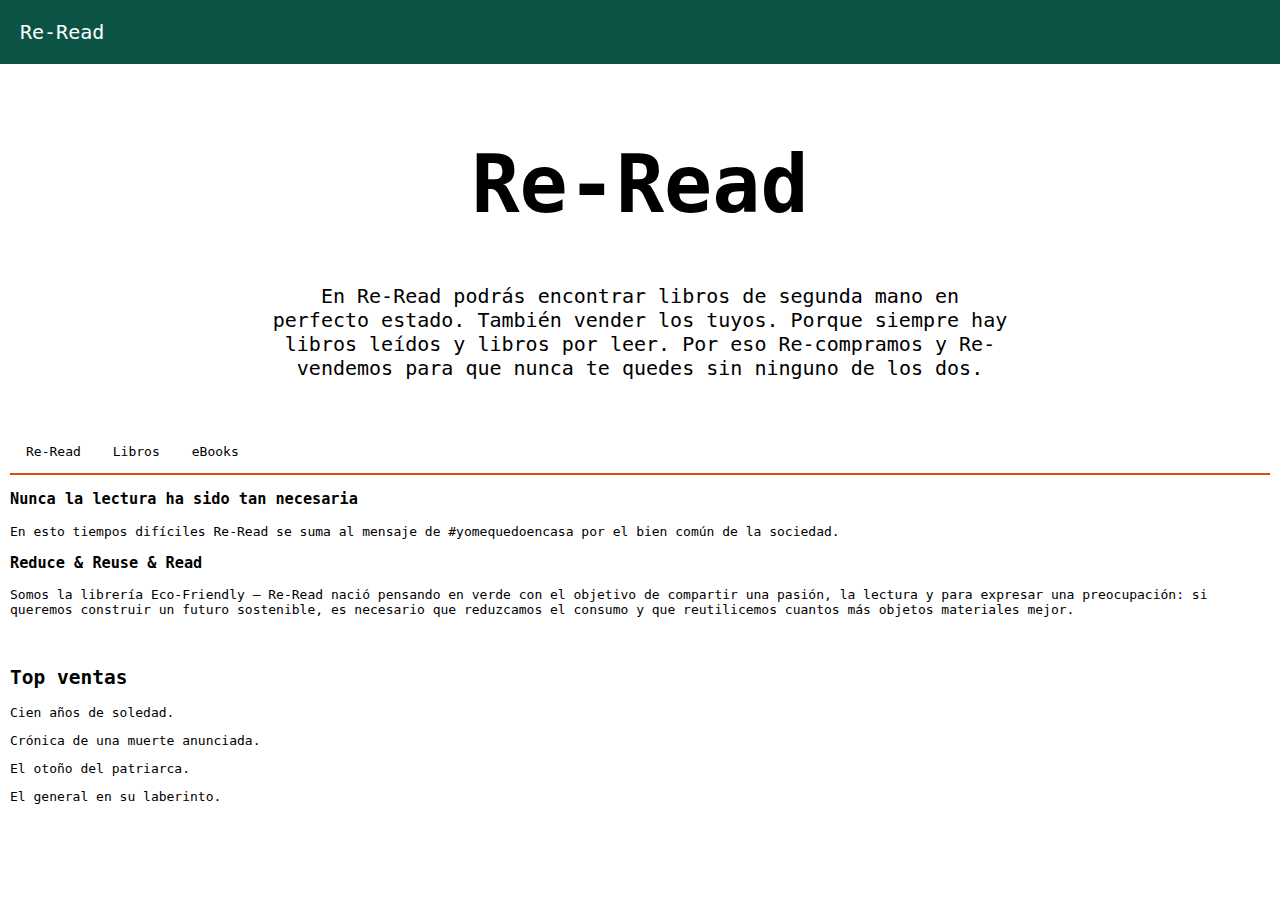
<file: index.html>
<!DOCTYPE html>
<html lang="en">
<head>
<title>Re-Read</title>
<meta charset="utf-8">
<meta name="viewport" content="width=device-width, initial-scale=1.0">
<link rel="stylesheet" type="text/css" href="css/estilos.css">
</head>
<body>

<title>Re-Read</title>

<div class="logo">Re-Read</div>

<div class="header">
  <h1>Re-Read</h1>
  <p>En Re-Read podrás encontrar libros de segunda mano en perfecto estado. También vender los tuyos. Porque siempre hay libros leídos y libros por leer. Por eso Re-compramos y Re-vendemos para que nunca te quedes sin ninguno de los dos.</p>
</div>

<div class="row">
  <div class="column middle">
    <div class="topnav">
      <a href="index.html" class="active">Re-Read</a>
      <a href="view/libros.html">Libros</a>
      <a href="view/ebooks.html">eBooks</a>
    </div>
    <div class="textpage">
      <h3>Nunca la lectura ha sido tan necesaria</h3>
      <p>En esto tiempos difíciles Re-Read se suma al mensaje de #yomequedoencasa por el bien común de la sociedad.</p>

      <h3>Reduce & Reuse & Read</h3>
      <p>Somos la librería Eco-Friendly  – Re-Read nació pensando en verde con el objetivo de compartir una pasión, la lectura y para expresar una preocupación: si queremos construir un futuro sostenible, es necesario que reduzcamos el consumo y que reutilicemos cuantos más objetos materiales mejor.</p>
    </div>
  </div>
  
  <div class="column side">
    <h2>Top ventas</h2>
    <p>Cien años de soledad.</p>
    <p>Crónica de una muerte anunciada.</p>
    <p>El otoño del patriarca.</p>
    <p>El general en su laberinto.</p>
  </div>
</div>
  
</body>
</html>
</file>
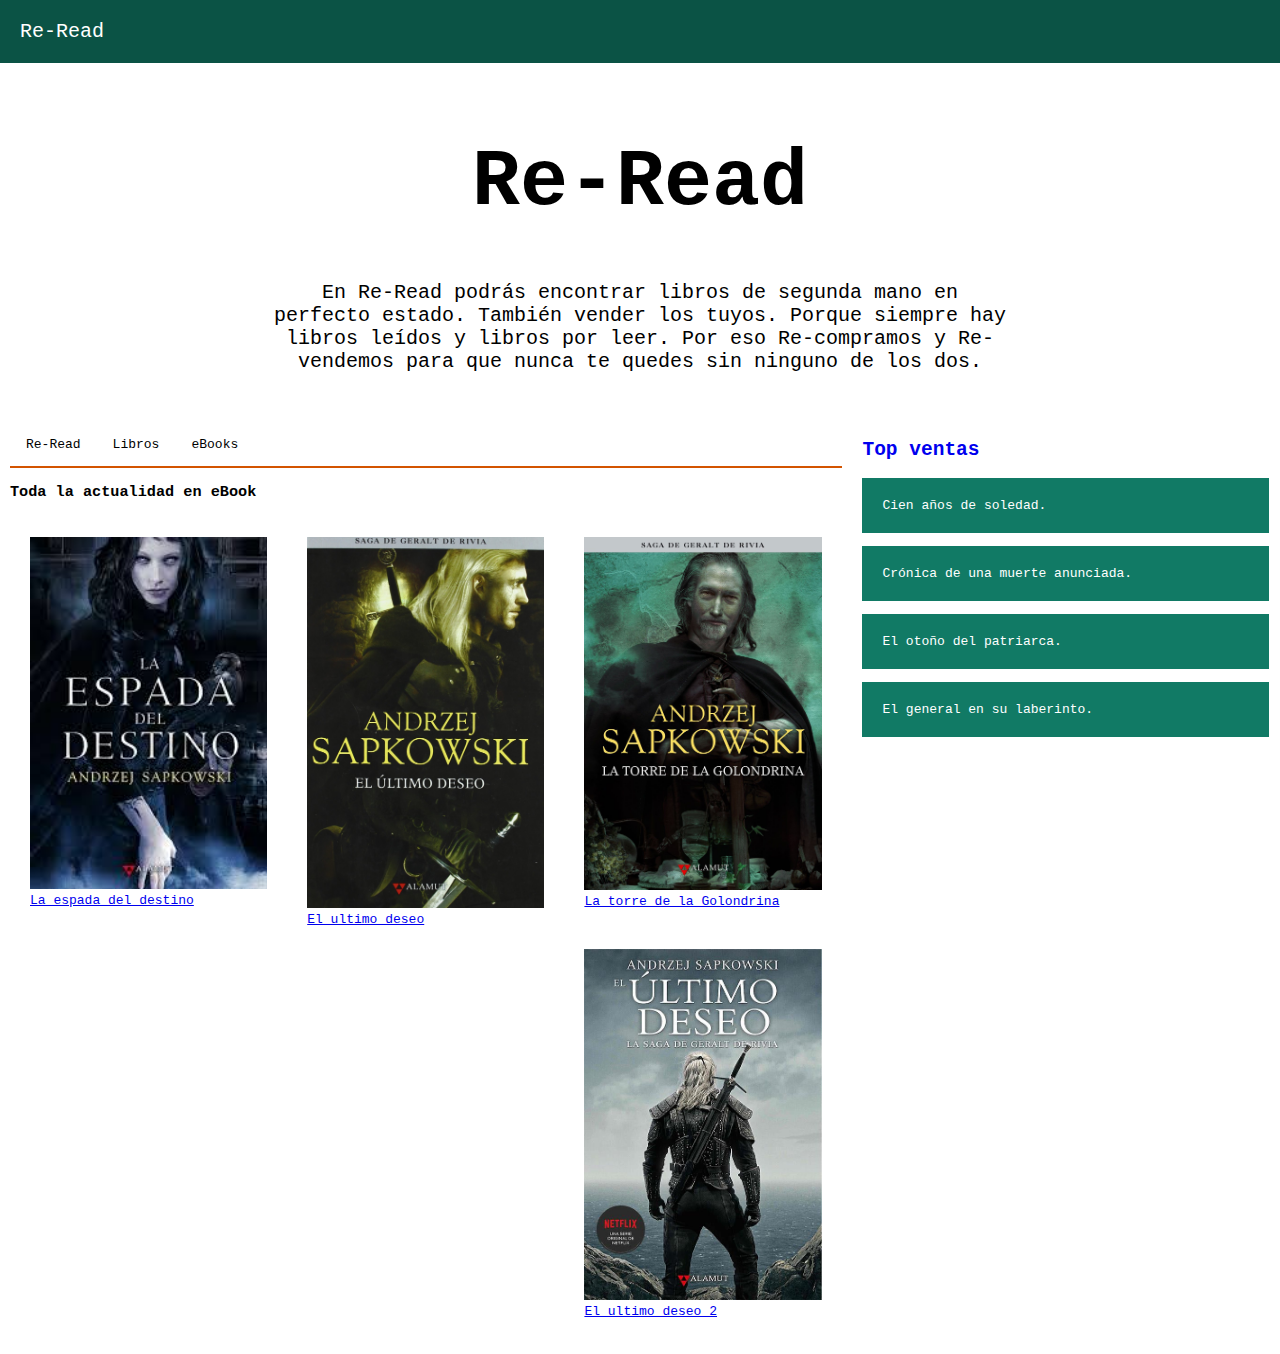
<file: view/ebooks.html>
<!DOCTYPE html>
<html lang="en">
<head>
<title>CSS Website Layout</title>
<meta charset="utf-8">
<meta name="viewport" content="width=device-width, initial-scale=1">
<!--Estilos enlazados-->
<link rel="stylesheet" type="text/css" href="../css/estilos.css">
</head>
<body>

  <div class="logo">Re-Read</div>

<div class="header">
  <h1>Re-Read</h1>
  <p>En Re-Read podrás encontrar libros de segunda mano en perfecto estado. También vender los tuyos. Porque siempre hay libros leídos y libros por leer. Por eso Re-compramos y Re-vendemos para que nunca te quedes sin ninguno de los dos.</p>
</div>


<div class="row">
  
  <div class="column left">

    <div class="topnav">
      <a href="../index.html">Re-Read</a>
      <a href="libros.html">Libros</a>
      <a href="ebooks.html">eBooks</a>
    </div>

    <h3>Toda la actualidad en eBook</h3>
      <div class="ebook">
        <a target="_blank" href="https://www.casadellibro.com/libro-la-espada-del-destino-saga-geralt-de-rivia-2-edicion-coleccion-ista/9788498890433/1693161">
      <img src="../img/1.jpg" alt="ebook 1">
      <div>La espada del destino</div>
    </div>
     <div class="ebook">
      <a target="_blank" href="https://www.casadellibro.com/libro-el-ultimo-deseo-saga-geralt-de-rivia-1rustica/9788498891270/11204577">
      <img src="../img/2.jpg" alt="ebook 1">
      <div>El ultimo deseo</div>
    </div>
     <div class="ebook">
      <a target="_blank" href="https://witcher.fandom.com/es/wiki/La_torre_de_la_golondrina">
       <img src="../img/3.jpg" alt="ebook 1">
       <div>La torre de la Golondrina</div>
    </div>
     <div class="ebook">
      <a target="_blank" href="https://www.amazon.es/Ultimo-deseo-Geralt-Alamut-Fantástica/dp/8498890373">
      <img src="../img/4.jpg" alt="ebook 1">
      <div>El ultimo deseo 2</div>
    </div>
</div>

<div class="column right">
  <h2>Top ventas</h2>
  <p>Cien años de soledad.</p>
  <p>Crónica de una muerte anunciada.</p>
  <p>El otoño del patriarca.</p>
  <p>El general en su laberinto.</p>
</div>
  
</body>
</html>
</file>
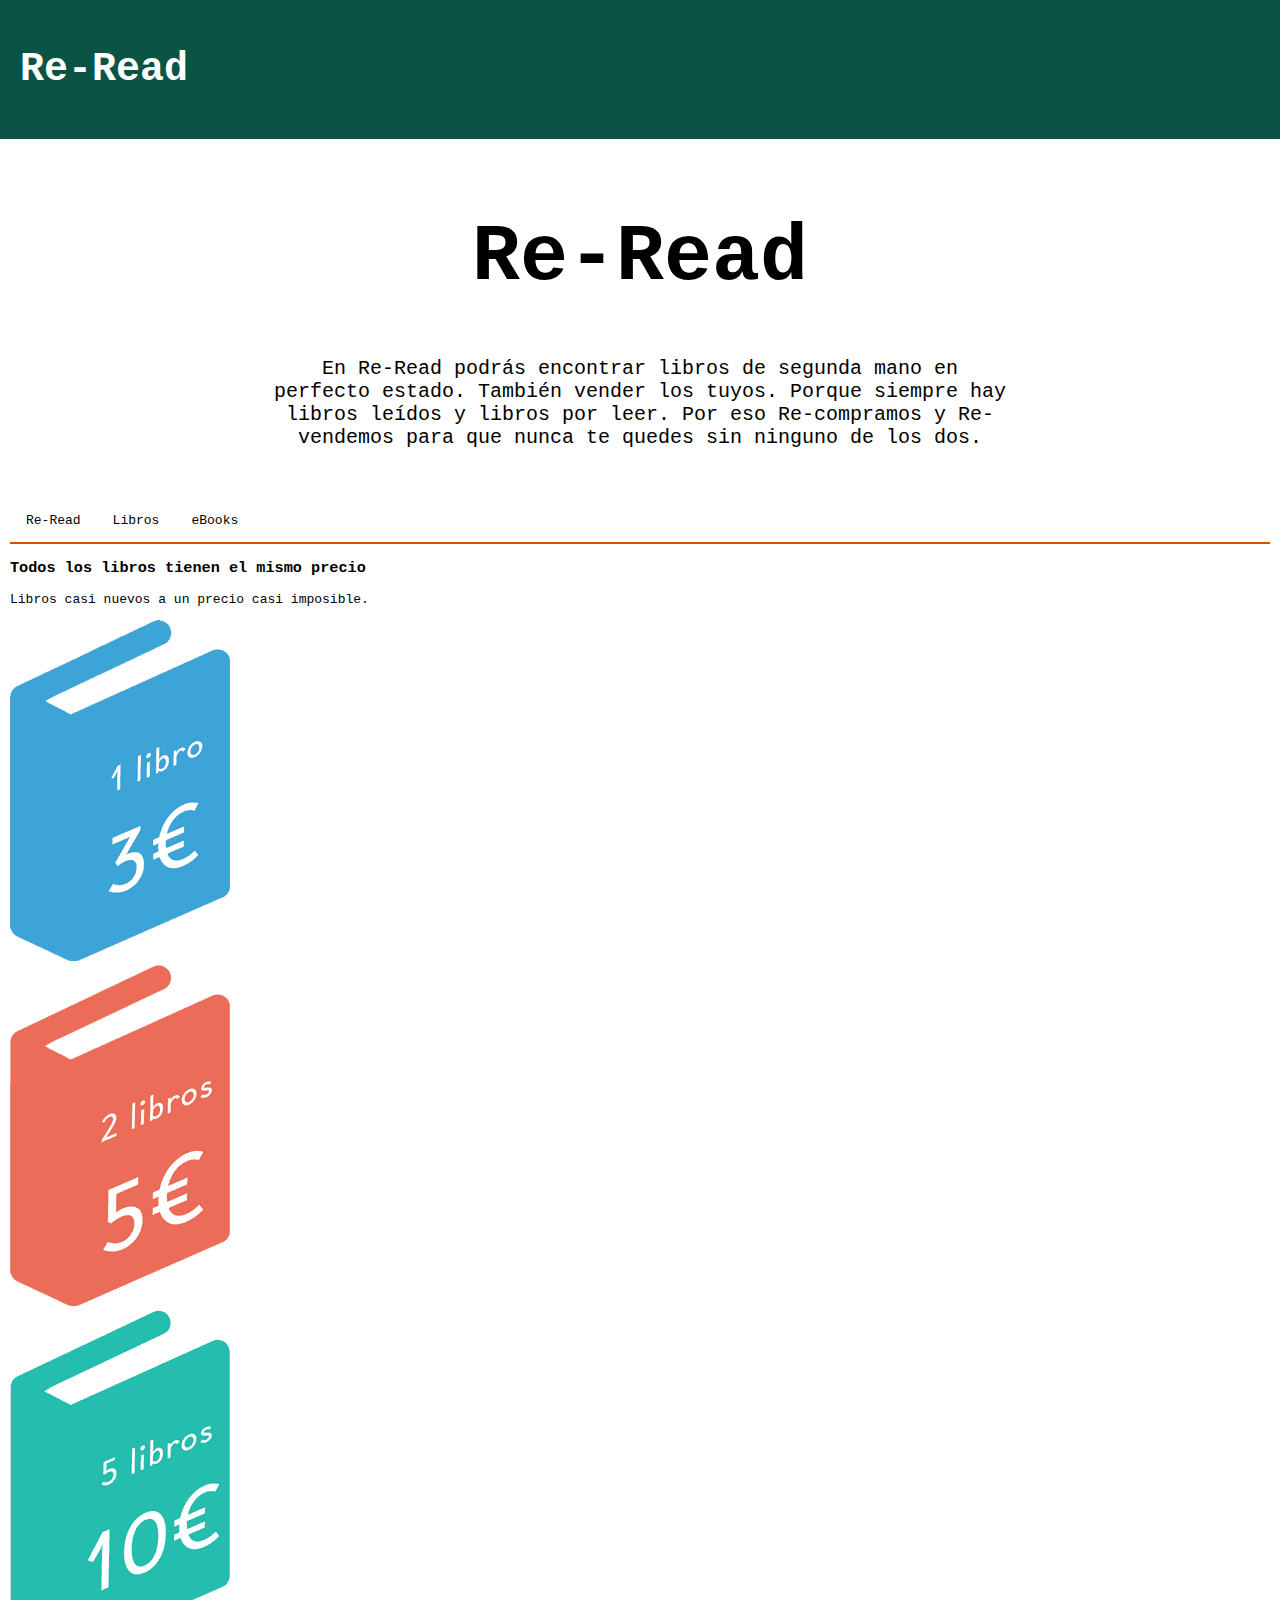
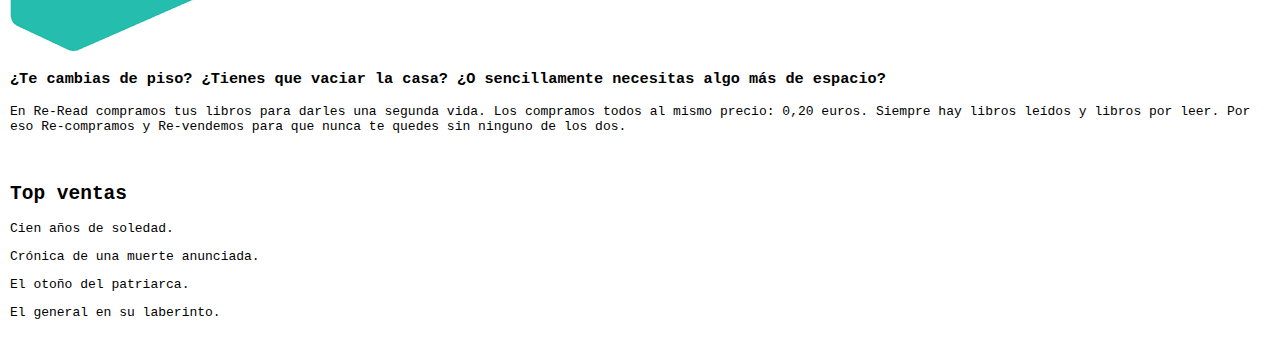
<file: view/libros.html>
<!DOCTYPE html>
<html lang="en">
<head>
<title>Re-Read libros</title>
<meta charset="utf-8">
<meta name="viewport" content="width=device-width, initial-scale=1.0">
<link rel="stylesheet" type="text/css" href="../css/estilos.css">
</head>
<body>

<div class="logo"><h1>Re-Read</h1></div>

<div class="header">
  <h1>Re-Read</h1>
  <p>En Re-Read podrás encontrar libros de segunda mano en perfecto estado. También vender los tuyos. Porque siempre hay libros leídos y libros por leer. Por eso Re-compramos y Re-vendemos para que nunca te quedes sin ninguno de los dos.</p>
</div>

<div class="row">
  <div class="column middle">
    <div class="topnav">
      <a href="../index.html">Re-Read</a>
      <a href="libros.html" class="active">Libros</a>
      <a href="ebooks.html">eBooks</a>
    </div>
    <div class="textpage">
      <h3>Todos los libros tienen el mismo precio</h3>
      <p>Libros casi nuevos a un precio casi imposible.</p>
      <div class="inlineImg">
        <img src="../img/1-libro-3€.gif" alt="Cinque Terre">
      </div>

      <div class="inlineImg">
        <img src="../img/2-libros-5€.gif" alt="Forest">
      </div>

      <div class="inlineImg">
        <img src="../img/5-libros-10€.gif" alt="Northern Lights">
      </div>
      <h3>¿Te cambias de piso? ¿Tienes que vaciar la casa? ¿O sencillamente necesitas algo más de espacio?</h3>
      <p>En Re-Read compramos tus libros para darles una segunda vida. Los compramos todos al mismo precio: 0,20 euros. Siempre hay libros leídos y libros por leer. Por eso Re-compramos y Re-vendemos para que nunca te quedes sin ninguno de los dos.</p>
    </div>
  </div>
  
  <div class="column side">
    <h2>Top ventas</h2>
    <p>Cien años de soledad.</p>
    <p>Crónica de una muerte anunciada.</p>
    <p>El otoño del patriarca.</p>
    <p>El general en su laberinto.</p>
  </div>
</div>
  
</body>
</html>
</file>
<file: css/estilos.css>
* {
  box-sizing: border-box;
  font-family: monospace;
}

body {
  margin: 0;
}

/* Style the logo */
.logo {
  background-color: #0B5345;
  padding: 20px;
  text-align: left;
  color: white;
  font-size: 20px;
}

/* Style the header */
.header {
  background-color: #white;
  padding: 20px;
  text-align: center;
}

.header h1{
  font-size: 80px;
}

.header p{
  font-size: 20px;
  padding: 0 20%;
}
/* Style the top navigation bar */
.topnav {
  overflow: hidden;
  background-color: white;
  border-bottom: 2px solid #D35400;
}

/* Style the topnav links */
.topnav a {
  float: left;
  display: block;
  color: black;
  text-align: center;
  padding: 14px 16px;
  text-decoration: none;
}

/* Change color on hover */
.topnav a:hover {
  background-color: #D35400;
  color: white;
}

/* Create three unequal columns that floats next to each other */
.column {
  float: left;
  padding: 10px;
}

/* left column */
.column.left {
  width: 66.6%;
}

/* Right column */
.column.right {
  width: 33.3%;
}

/* Right column parrafo*/
.column.right p{
  padding: 20px;
  background-color: #117A65;
  color: white;
}

/* Clear floats after the columns */
.row:after {
  content: "";
  display: table;
  clear: both;
}

.alineacionImg{
  float: left;
  width: 33.3%;
  padding: 20px;
}

.alineacionImg img{
  width: 100%;

}

.ebook{ 
    float: left;
    width: 33.3%;
    padding: 20px;
  }

.ebook img {
    width: 100%;
  }

  .ebook:hover{
    background-color: red;
    color: white;
  }
/* //////////////////////////////////////////////////////////////////////////////////// */
input[type=text], select {
  width: 100%;
  padding: 12px 20px;
  margin: 8px 0;
  display: inline-block;
  border: 1px solid #ccc;
  border-radius: 4px;
  box-sizing: border-box;
}

input[type=submit] {
  width: 100%;
  background-color: #4CAF50;
  color: white;
  padding: 14px 20px;
  margin: 8px 0;
  border: none;
  border-radius: 4px;
  cursor: pointer;
}

input[type=submit]:hover {
  background-color: #45a049;
}

.form {
  border-radius: 5px;
  background-color: #f2f2f2;
  padding: 20px;
}

  
/* Responsive layout - makes the three columns stack on top of each other instead of next to each other */
@media screen and (max-width: 600px) {
  .column.left, .column.right, .ebook{
    width: 100%;
  }

  .header p{
    padding: 0;
  }

  .topnav a{
    width: 100%;
    font-size: 25px;
  }
}
</file>
